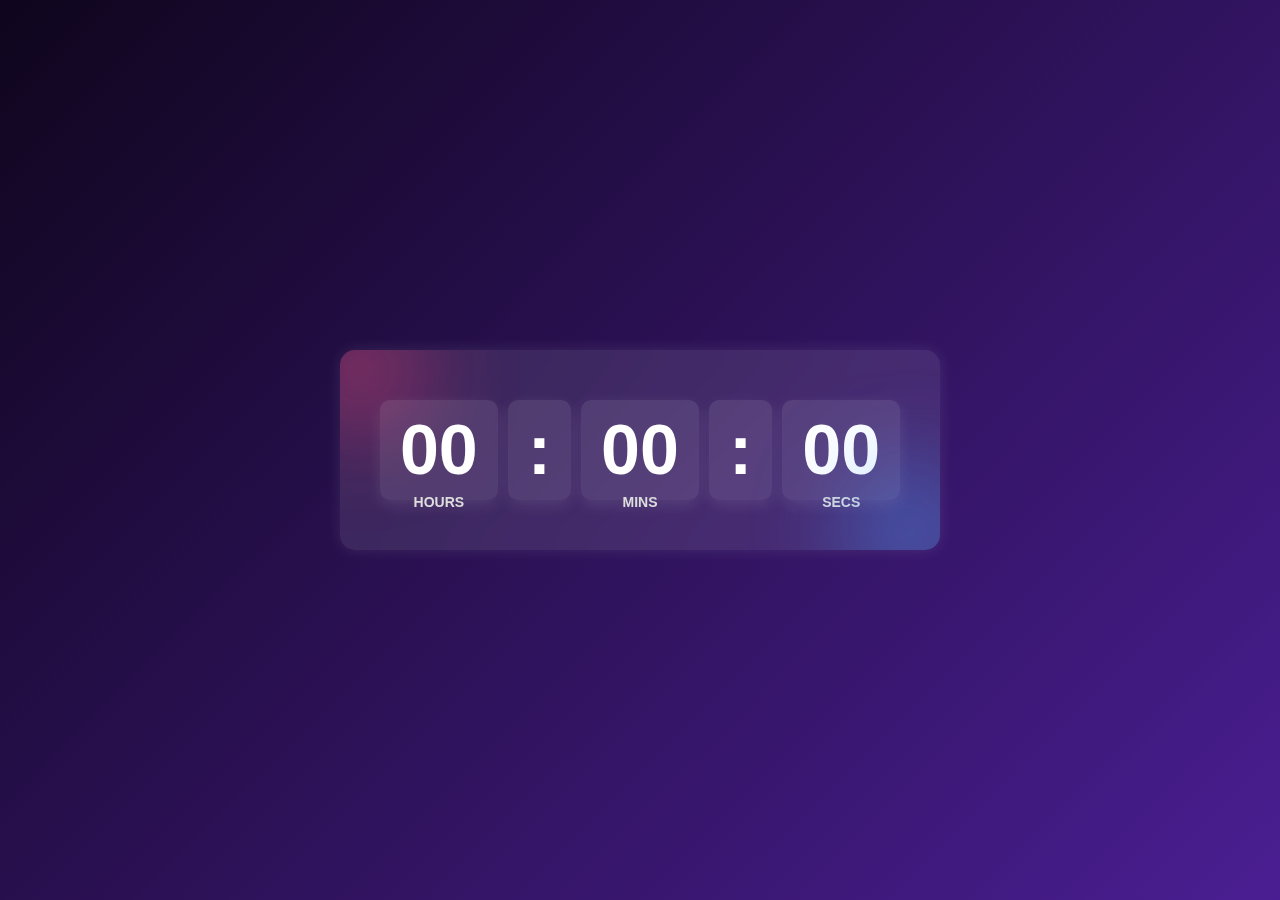
<file: index.html>
<!DOCTYPE html>
<html lang="en">
<head>
    <meta charset="UTF-8">
    <meta name="viewport" content="width=device-width, initial-scale=1.0">
    <title>Digital clock</title>
    <link rel="stylesheet" href="digitalclock.css">
</head>
<body>
    <div class="jyo">
        <div class="con">
            <div class="clock">
                <span id="hrs">00</span>
                <span id="">:</span>
                <span id="min">00</span>
                <span>:</span>
                <span id="sec">00</span>
            </div>
        </div>
    </div>

    <script>
        let hrs = document.getElementById("hrs");
        let min = document.getElementById("min");
        let sec = document.getElementById("sec");

setInterval(()=>{

    
    let currentTime = new Date();

hrs.innerHTML = (currentTime.getHours()<10?"0":"") + currentTime.getHours();
min.innerHTML = (currentTime.getMinutes()<10?"0":"") + currentTime.getMinutes();
sec.innerHTML = (currentTime.getSeconds()<10?"0":"") + currentTime.getSeconds();

},1000)

    </script>
</body>
</html>
</file>
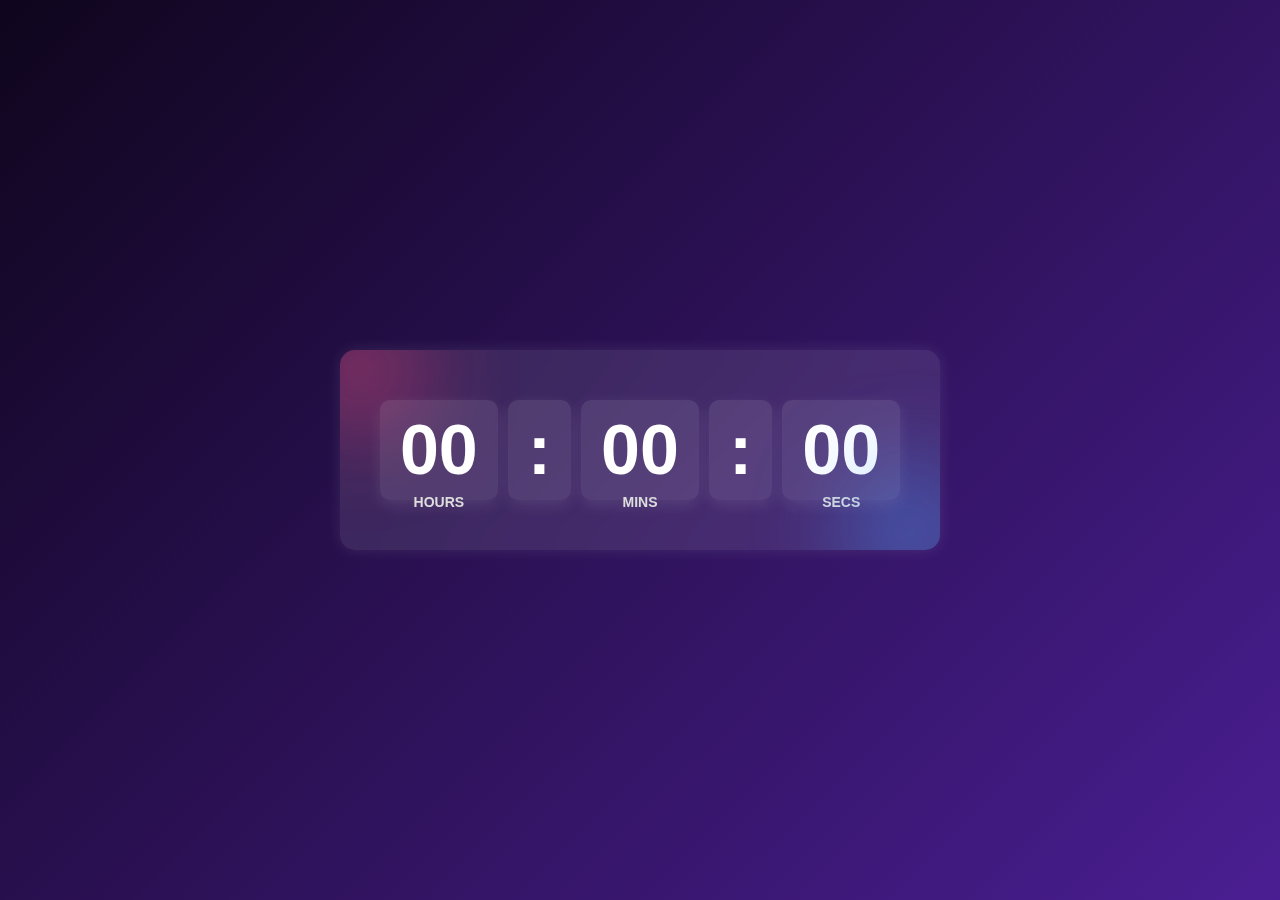
<file: digitalclock.html>
<!DOCTYPE html>
<html lang="en">
<head>
    <meta charset="UTF-8">
    <meta name="viewport" content="width=device-width, initial-scale=1.0">
    <title>Digital clock</title>
    <link rel="stylesheet" href="digitalclock.css">
</head>
<body>
    <div class="jyo">
        <div class="con">
            <div class="clock">
                <span id="hrs">00</span>
                <span id="">:</span>
                <span id="min">00</span>
                <span>:</span>
                <span id="sec">00</span>
            </div>
        </div>
    </div>

    <script>
        let hrs = document.getElementById("hrs");
        let min = document.getElementById("min");
        let sec = document.getElementById("sec");

setInterval(()=>{

    
    let currentTime = new Date();

hrs.innerHTML = (currentTime.getHours()<10?"0":"") + currentTime.getHours();
min.innerHTML = (currentTime.getMinutes()<10?"0":"") + currentTime.getMinutes();
sec.innerHTML = (currentTime.getSeconds()<10?"0":"") + currentTime.getSeconds();

},1000)

    </script>
</body>
</html>
</file>
<file: digitalclock.css>
/* Reset default styles and set up the font */
* {
    margin: 0;
    padding: 0;
    font-family: "Poppins", sans-serif;
    box-sizing: border-box;
}

/* Main container: Full-screen background with a gradient */
.jyo {
    width: 100%;
    min-height: 100vh;
    background: linear-gradient(135deg, #0f051d, #4a1e92);  /* Dark purple gradient */
    display: flex;
    align-items: center;
    justify-content: center;
    color: #fff; /* White text for contrast */
}

/* Clock container with glassmorphism effect */
.con {
    width: 90%;
    max-width: 600px;  /* Limits max size for large screens */
    height: 200px;
    background: rgba(255, 255, 255, 0.1);  /* Transparent white for glass effect */
    border-radius: 15px;  /* Rounded corners */
    display: flex;
    align-items: center;
    justify-content: center;
    backdrop-filter: blur(20px);  /* Blurred glass effect */
    box-shadow: 0 0 15px rgba(255, 255, 255, 0.1); /* Soft glow effect */
    position: relative;
    overflow: hidden; /* Ensures no content spills outside */
}

/* Decorative glowing circles */
.con::before, .con::after {
    content: '';
    width: 120px;
    height: 120px;
    position: absolute;
    border-radius: 50%;
    opacity: 0.5;
}

/* Left pink glow effect */
.con::before {
    background: #ff3d77;  /* Neon pink */
    left: -40px;
    top: -40px;
    filter: blur(50px);
}

/* Right blue glow effect */
.con::after {
    background: #3d9eff; /* Neon blue */
    right: -30px;
    bottom: -40px;
    filter: blur(50px);
}

/* Clock digits container */
.clock {
    display: flex;
    align-items: center;
    justify-content: center;
    gap: 10px; /* Spacing between hours, minutes, and seconds */
}

/* Styling for each time unit (Hours, Minutes, Seconds) */
.clock span {
    font-size: 70px;  /* Large font for readability */
    font-weight: 600;
    text-align: center;
    padding: 10px 20px;
    border-radius: 10px;
    background: rgba(255, 255, 255, 0.1); /* Semi-transparent background */
    box-shadow: 0 5px 15px rgba(255, 255, 255, 0.1); /* Subtle glow */
    position: relative;
    transition: 0.3s ease; /* Smooth transition effect */
}

/* Hover effect: Slightly enlarges the numbers */
.clock span:hover {
    transform: scale(1.1);
    background: rgba(255, 255, 255, 0.2);
}

/* Labels under numbers (Hours, Mins, Secs) */
.clock span::after {
    font-size: 14px;
    position: absolute;
    bottom: -10px;
    left: 50%;
    transform: translateX(-50%);
    color: #ddd; /* Light gray for readability */
}

/* Label for hours */
#hrs::after {
    content: 'HOURS';
}

/* Label for minutes */
#min::after {
    content: 'MINS';
}

/* Label for seconds */
#sec::after {
    content: 'SECS';
}

/* 📌 Responsive Styling for Smaller Screens */
@media (max-width: 600px) {
    .clock span {
        font-size: 50px; /* Reduce font size for mobile */
        padding: 8px 15px;
    }

    .clock span::after {
        font-size: 12px; /* Adjust label size */
    }
}
</file>
